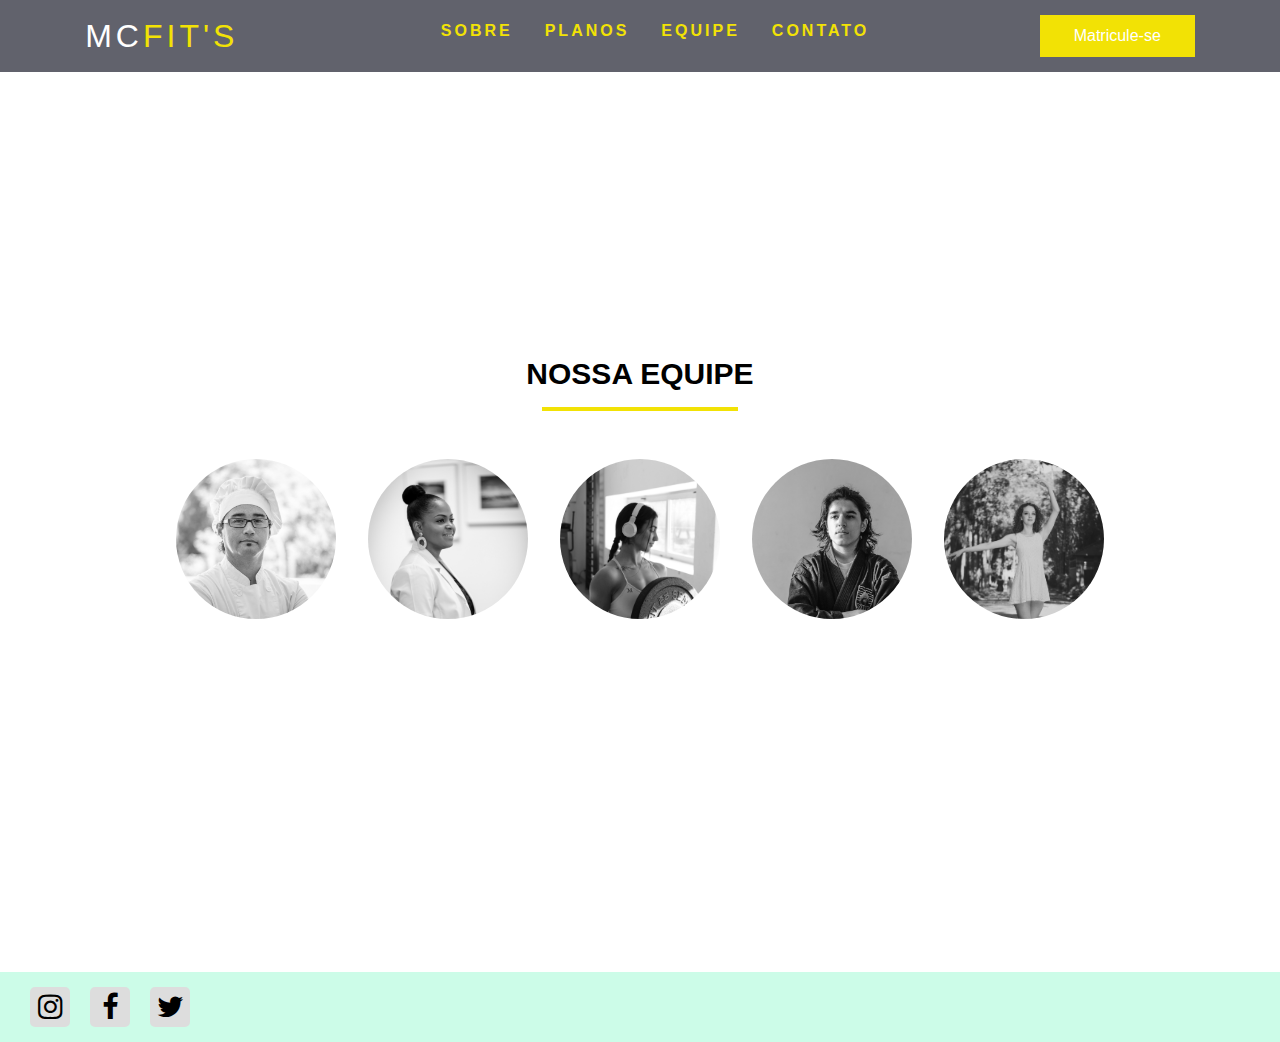
<file: nossa-equipe.html>
<!DOCTYPE html>
<html lang="pt-br">
<head>
    <meta charset="UTF-8">
    <meta http-equiv="X-UA-Compatible" content="IE=edge">
    <meta name="viewport" content="width=device-width, initial-scale=1.0">
    <title>Nossa Equipe</title>
    <link rel="stylesheet" href="css/index.css">
    <link rel="stylesheet" href="https://cdnjs.cloudflare.com/ajax/libs/font-awesome/4.7.0/css/font-awesome.css">
</head>


<body>

    <header>
        <nav >
            <a href="index.html" class="logo"><span>Mc</span>Fit's</a>
            <div class="mobile-menu">
                <div class="line1"></div>
                <div class="line2"></div>
                <div class="line3"></div>
               </div>

            <ul class="nav-list">
                    
                <li>
                    <a href="sobre.html">Sobre</a>
                </li>

                <li>
                     <a href="produtos.html">Planos</a>
                </li>

                <li>
                      <a href="nossa-equipe.html">Equipe</a>
                </li>

                <li>
                      <a href="contato.html">contato</a>
                </li>
            </ul>

            <a href="contato.html"><button class="btn matricula">Matricule-se</button></a>  
        </nav>


    </header>   




    <div class="container_team">
        <section class="team">
            <h1 class="team-title"> Nossa equipe</h1>
            <ul class="team-list">
                <li>
                    <a class="team-link" href="#primeiro">
                        <figure class="team-figure">
                            <img src="img/chef.jpg" alt="">
                        </figure>
                    </a>
                </li>
                <li>
                    <a class="team-link" href="#segundo">
                        <figure class="team-figure">
                            <img src="img/nutricionista.jpg" alt="">
                        </figure>
                    </a>
                </li>
                <li>
                    <a class="team-link" href="#terceiro">
                        <figure class="team-figure">
                            <img src="img/personal.jpg" alt="personal">
                        </figure>
                    </a>
                </li>
                <li>
                    <a class="team-link" href="#quarto">
                        <figure class="team-figure">
                            <img src="img/professorjiujitsu.jpg" alt="professor">
                        </figure>
                    </a>
                </li>
                <li>
                    <a class="team-link" href="#quinto">
                        <figure class="team-figure">
                            <img src="img/profdança.jpg" alt="">
                        </figure>
                    </a>
                </li>
            </ul>
            <div class="team-description" id="primeiro">
                <p class="team-name">Cheff</p>
                <p class="team-description-user"> Ser Chef de cozinha não é uma missão muito fácil e nossa sorte é ter um dos melhores no ramo da gastronomia. Elaborando as melhores comidas para os nossos clientes e sempre dando o melhor de si.</p>
            </div>
            <div class="team-description" id="segundo">
                <p class="team-name">Nutricionista</p>
                <p class="team-description-user">Planeja as melhores dietas dos nossos clientes para aumentar o desempenho físico e otimizar a recuperação pós-exercício.
                </p>
            </div>
            <div class="team-description" id="terceiro">
                <p class="team-name">Personal Trainer</p>
                <p class="team-description-user">Não apenas demonstra às pessoas como funcionam  os aparelhos em uma academia, mas também tem as habilidades e experiência para ajudar os clientes a alcançar um nível de aptidão apropriado ou desejado para o seu corpo.</p>
            </div>
            <div class="team-description" id="quarto">
                <p class="team-name">Mestre de Artes Marciais</p>
                <p class="team-description-user">Lorem ipsum dolor sit amet consectetur adipisicing elit. Unde, sapiente magnam quod placeat soluta eius a ex consectetur. Nesciunt ipsa numquam beatae nobis eveniet nihil quis, error voluptatibus aliquam sed.</p>
            </div>
            <div class="team-description" id="quinto">
                <p class="team-name">Professora de Danças</p>
                <p class="team-description-user">Nossa professora de danças é especializada em criar ritmos que irão te auxiliar a colocar seu corpo em movimento e queimar algumas calorias! Contamos com aulas de zumba e circuito.</p>
            </div>
            
        </section>
    </div>
    


    
    
    <div class="redes">
        
    
        <div class="sociais">
            <div class="social">
                <a href="#"><i class="fa fa-instagram" aria-hidden="true"></i>
                </a>
            </div>
    
            <div class="social">
                <a href="#">
                    <i class="fa fa-facebook" aria-hidden="true"></i>
    
                        
                </a>
            </div>
    
            <div class="social">
                <a href="#">
                    <i class="fa fa-twitter" aria-hidden="true"></i>
    
                </a>
    
            </div>
    
        </div>
    </div>
 <script src="script/mobile-navbar.js"></script>      
</body>
</html>
</file>
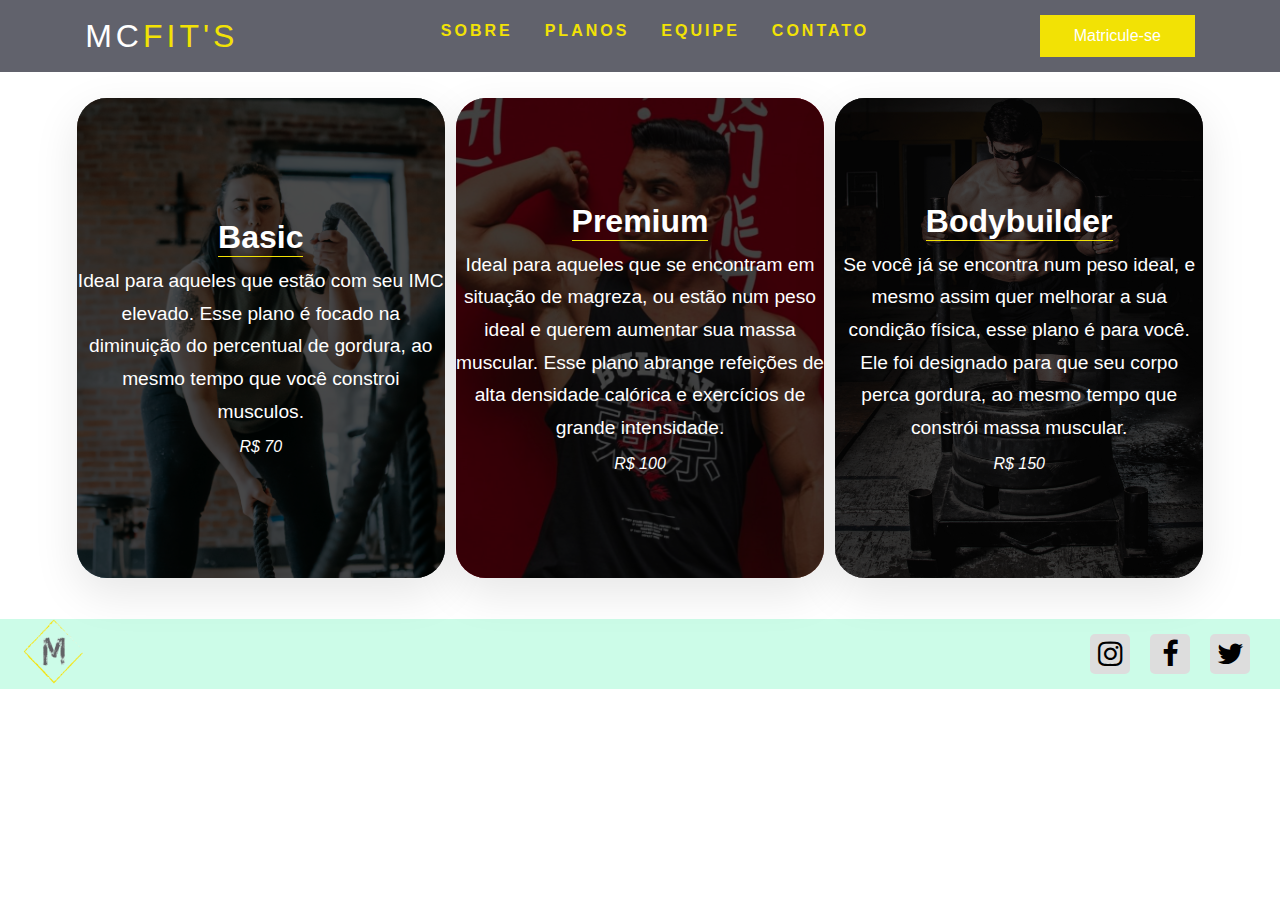
<file: produtos.html>
<!DOCTYPE html>
<html lang="pt-br">
<head>
    <meta charset="UTF-8">
    <meta http-equiv="X-UA-Compatible" content="IE=edge">
    <meta name="viewport" content="width=device-width, initial-scale=1.0">
    <link rel="stylesheet" href="css/index.css">
    <link rel="stylesheet" href="https://cdnjs.cloudflare.com/ajax/libs/font-awesome/4.7.0/css/font-awesome.css">

</head>
<body>
    <header>
        <nav >
            <a href="index.html" class="logo"><span>Mc</span>Fit's</a>
            <div class="mobile-menu">
                <div class="line1"></div>
                <div class="line2"></div>
                <div class="line3"></div>
               </div>

            <ul class="nav-list">
                    
                <li>
                    <a href="sobre.html">Sobre</a>
                </li>

                <li>
                     <a href="produtos.html">Planos</a>
                </li>

                <li>
                      <a href="nossa-equipe.html">Equipe</a>
                </li>

                <li>
                      <a href="contato.html">contato</a>
                </li>
            </ul>

            <a href="contato.html"><button class="btn matricula">Matricule-se</button></a>  
        </nav>


    </header>   

    
    




    <section class="osplanos">

<div class="container_planos">

    <div class="box_osplanos plano1">
        <img src="img/cutting.jpg" alt="">
        <div class="infoplanos">
            <h3>Basic</h3>
            <p> Ideal para aqueles que estão com seu IMC elevado. Esse plano é focado na diminuição do percentual de gordura, ao mesmo tempo que você constroi musculos.</p>
        
            <span>R$ 70</span>
        </div>
   

    </div>
    
    
    <div class="box_osplanos plano2">
        <img src="img/bulking.jpg" alt="">
        <div class="infoplanos">
            <h3>Premium</h3>
            <p> Ideal para aqueles que se encontram em situação de magreza, ou estão num peso ideal e querem aumentar sua massa muscular. Esse plano abrange refeições de alta densidade calórica e exercícios de grande intensidade.</p>
        
            <span>R$ 100</span>
        </div>
       
       
    
        </div>

        <div class="box_osplanos plano3">
            <img src="img/manutencao.jpg" alt="">
            <div class="infoplanos">
                <h3>Bodybuilder</h3>
                <p> Se você já se encontra num peso ideal, e mesmo assim quer melhorar a sua condição física, esse plano é para você. Ele foi designado para que seu corpo perca gordura, ao mesmo tempo que constrói massa muscular.</p>
                <span>R$ 150</span>
               
            </div>
        
            </div>
</div>




</section>






   
</div>
</section>   

<div class="redes">
    <div class="logofooter">
        <img src="img/logopng.png" alt="">
    </div>

    <div class="sociais">
        <div class="social">
            <a href="#"><i class="fa fa-instagram" aria-hidden="true"></i>
            </a>
        </div>

        <div class="social">
            <a href="#">
                <i class="fa fa-facebook" aria-hidden="true"></i>

                    
            </a>
        </div>

        <div class="social">
            <a href="#">
                <i class="fa fa-twitter" aria-hidden="true"></i>

            </a>

        </div>

    </div>
</div>
<script src="script/mobile-navbar.js"></script> 
</body>
</html>
</file>
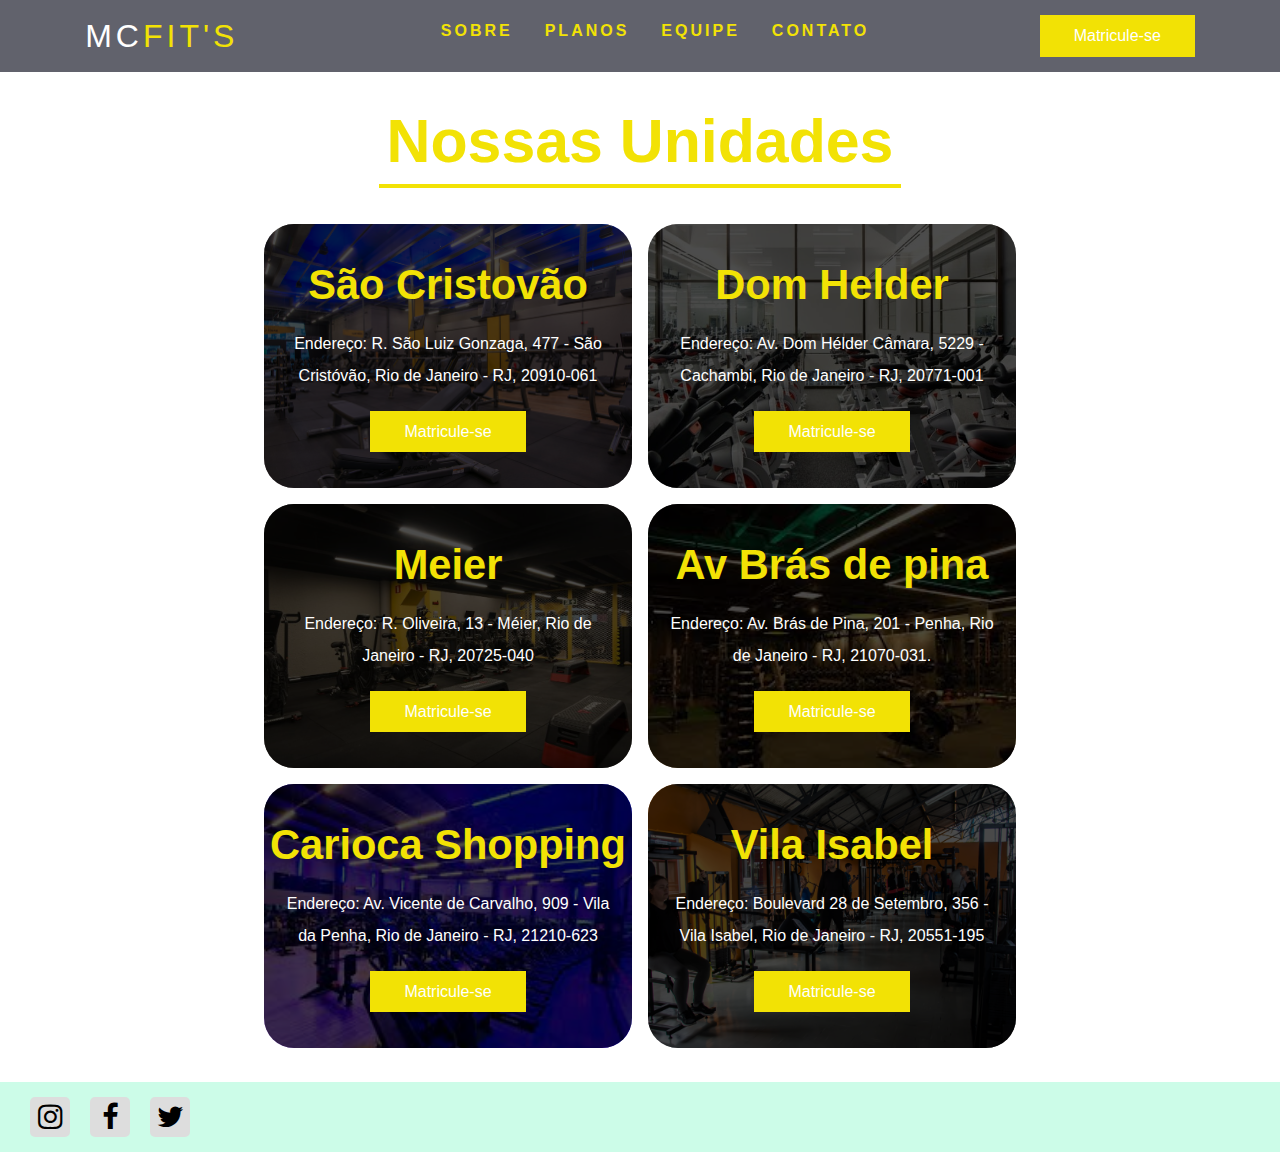
<file: sobre.html>
<!DOCTYPE html>
<html lang="en">
<head>
    <meta charset="UTF-8">
    <meta http-equiv="X-UA-Compatible" content="IE=edge">
    <meta name="viewport" content="width=device-width, initial-scale=1.0">
    <title>Document</title>
    <link rel="stylesheet" href="css/index.css">
    <link rel="stylesheet" href="https://cdnjs.cloudflare.com/ajax/libs/font-awesome/4.7.0/css/font-awesome.css">

</head>
<body>

    <header>
        <nav >
            <a href="index.html" class="logo"><span>Mc</span>Fit's</a>
            <div class="mobile-menu">
                <div class="line1"></div>
                <div class="line2"></div>
                <div class="line3"></div>
               </div>

            <ul class="nav-list">
                    
                <li>
                    <a href="sobre.html">Sobre</a>
                </li>

                <li>
                     <a href="produtos.html">Planos</a>
                </li>

                <li>
                      <a href="nossa-equipe.html">Equipe</a>
                </li>

                <li>
                      <a href="contato.html">contato</a>
                </li>
            </ul>

            <a href="contato.html"><button class="btn matricula">Matricule-se</button></a>  
        </nav>


    </header>   
   
    <section class="servicos">
        <h1>Nossas Unidades</h1>
        <div class="container_servico">
            <div class="box">
                <img src="img/gym1.jpg" alt="Luta">
                
                <div class="info">
                    <h3>São Cristovão</h3>
                    <p>Endereço: R. São Luiz Gonzaga, 477 - São Cristóvão, Rio de Janeiro - RJ, 20910-061</p>
                    <a href="contato.html"><button class="btn matricula">Matricule-se</button></a>  
    
    
                </div>    
            </div>
    
            <div class="box">
                <img src="img/gym2.jpg" alt="zumba">
                
                <div class="info">
                    <h3>Dom Helder</h3>
                    <p>Endereço: Av. Dom Hélder Câmara, 5229 - Cachambi, Rio de Janeiro - RJ, 20771-001</p>
                    <a href="contato.html"><button class="btn matricula">Matricule-se</button></a>  
    
                </div>    
            </div>
    
            <div class="box">
                <img src="img/gym4.jpg" alt="maquinas">
                
                <div class="info">
                    <h3>Meier</h3>
                    <p>Endereço: R. Oliveira, 13 - Méier, Rio de Janeiro - RJ, 20725-040</p>
                    <a href="contato.html"><button class="btn matricula">Matricule-se</button></a>  
    
    
                </div>    
            </div>
    
            <div class="box">
                <img src="img/gym5.jfif" alt="refeicoes">
                
                <div class="info">
                    <h3>Av Brás de pina</h3>
                    <p>Endereço: Av. Brás de Pina, 201 - Penha, Rio de Janeiro - RJ, 21070-031.</p>
                    <a href="contato.html"><button class="btn matricula">Matricule-se</button></a>  
    
                </div>    
            </div>  
    
            <div class="box">
                <img src="img/gym6.jfif" alt="">
                
                <div class="info">
                    <h3>Carioca Shopping</h3>
                    <p>Endereço: Av. Vicente de Carvalho, 909 - Vila da Penha, Rio de Janeiro - RJ, 21210-623</p>
                    <a href="contato.html"><button class="btn matricula">Matricule-se</button></a>  
    
                </div>    
            </div>
    
            <div class="box">
                <img src="img/gym7.jpg" alt="">
                
                <div class="info">
                    <h3>Vila Isabel</h3>
                    <p>Endereço: Boulevard 28 de Setembro, 356 - Vila Isabel, Rio de Janeiro - RJ, 20551-195</p>
                    <a href="contato.html"><button class="btn matricula">Matricule-se</button></a>  
    
                </div>    
            </div>    
    
    
        </div>
        
    </section>
    
    <div class="redes">
     
    
        <div class="sociais">
            <div class="social">
                <a href="#"><i class="fa fa-instagram" aria-hidden="true"></i>
                </a>
            </div>
    
            <div class="social">
                <a href="#">
                    <i class="fa fa-facebook" aria-hidden="true"></i>
    
                        
                </a>
            </div>
    
            <div class="social">
                <a href="#">
                    <i class="fa fa-twitter" aria-hidden="true"></i>
    
                </a>
    
            </div>
    
        </div>
    </div>
    
    <script src="script/mobile-navbar.js"></script>
    

</body>
</html>
</file>
<file: css/index.css>
:root {
    --cor-1: #f2e205;
    --cor-2: black;
    --cor-3: #61626c;
    /* Cores padrão do site para, para usar */
   /* --font-padrao: (a decidir) */
}
 


@import url('https://fonts.googleapis.com/css2?family=Heebo:wght@400;500;700&display=swap');
html {

  
    scroll-behavior: smooth;
}


*{ /* Reset */
    padding: 0;
    margin: 0;
    text-decoration: none;
    box-sizing: border-box;
    font-family: 'Heebo', sans-serif;

    
}
 


/* Menu navbar */

nav{
    display: flex;
    justify-content: space-around;
    align-items: center;
    /* font family */
    background: var(--cor-3);
    height: 8vh;
}

.nav-list {
    list-style: none;
    display: flex;
text-transform: uppercase;
font-weight: 600;
}

.nav-list li {
    letter-spacing: 3px;
    margin-left: 32px;
}




a {
    color: var(--cor-1);
    text-decoration: none;
    transition: 0.3s;

  }
  
  a:hover {
    opacity: 0.7;
  }
  
  .logo {
    font-size: 2rem;
    text-transform: uppercase;
    letter-spacing: 4px;}

    .logo span{
        color: white;
    }

    .logo span:hover{
        transition: 0.3s;
        color: var(--cor-1);
    }

    .logo:hover{
        transition: .3s;
        color: white;
    }
    .nav-list li a {
        position: relative;
    }

    


    

    .nav-list li a:hover::after{
   
        width: 100%;
    }
    



/* Menu navbar - Fim */


/* Menu Hamburguer - inicio*/

.mobile-menu {
    cursor: pointer;
    display:none;
}

.mobile-menu div{
    width: 32px;
    height: 2px;
    background: black;
    margin: 8px;
    transition: 0.3s;
}





@keyframes navLinkFade {
    from {
      opacity: 0;
      transform: translateX(50px);
    }
    to {
      opacity: 1;
      transform: translateX(0);
    }
  }
  
  .mobile-menu.active .line1 {
    transform: rotate(-45deg) translate(-8px, 8px);
  }
  
  .mobile-menu.active .line2 {
    opacity: 0;
  }
  
  .mobile-menu.active .line3 {
    transform: rotate(45deg) translate(-5px, -7px);
  }

  /* Menu Hamburguer - Fim*/

.bannerbg{ /* foto do background da introducao */
    background: url(../img/banner.jpg);
    background-size: cover;
    background-position: center;
    background-attachment: fixed;
    background-repeat: no-repeat;
    height: 85vh;
}



 

.introducao{ /*container da introducao */
    display: flex;
    max-width: 1000px;
    margin: 0 auto;
    flex-wrap: wrap;
}

.btn{ /* botao */
    padding: 0.6rem 0.8rem;
    /*font family */
    background: var(--cor-1);
    color: white;
    font-size: 16px;
    outline: none;
    border: 2px solid var(--cor-1);
    transition: 1s;
    cursor: pointer;
    margin-top: 2rem;

    
}

.btn:hover{
    background: transparent;
  /* rotacao  transform: scale(1.5)rotate(360deg); */
}

.matricula{
    position: relative;
    padding: 0.6rem 2.0rem;
    margin-top: 0;
    
    
}

/* Cards */
.card1{
    background: var(--cor-3)
}
.card1 h2 {
    color: white;
}

.card1 p {
    color: white;
}

.card2 {
    background: var(--cor-1);
}

.card2 p{
    color: var(--cor-3);
}

.card3{
    background: beige;
}

.card3 h2{
    color: var(--cor-1);
}

.rowcard{
    display: flex;
    justify-content: center;
}

.card{
    min-height: 250px;
    width: 33,3%;
    display: flex;
    justify-content: center;
    flex-direction: column;
    align-items: center;
    text-align: center;
    
}

.card h2{
    text-transform: uppercase;
    margin-bottom: 10px;
}

/* Cards - Fim */

.sobre .row {
    min-height: 100vh;
    display: flex;
    justify-content: center;
    align-items: center;
    flex-wrap: wrap;
    padding: 2% 6%;
}

.sobre .row .fotosobre {
flex: 1 1 40rem;
padding: 2rem;
}

.sobre .row .fotosobre img {
    width: 100%;
    height: 100%;
    object-fit: cover;
    border-radius: 10px;                  
}

.sobre .row .conteudo {
    flex: 1 1 30rem;
    padding: 2rem;
    text-align: center;
}

.sobre .row .conteudo h1{
    font-size: 2.7rem;
    color: var(--cor-1);
    margin-bottom: 4rem;
    text-transform: uppercase;
}

.sobre .row .conteudo p{
    line-height: 1.7;
    font-size: 1.2rem;
    margin-bottom: 1rem;
    color: black;
}


.servicos {
    min-height: 100vh;
    text-align: center;
    padding: 2% 6%;

}

.servicos h1{
    font-size: 3.8rem;
    padding: 0.5rem;
    display: inline-block;
    color: var(--cor-1);
    border-bottom: .3rem solid var(--cor-1);
    margin-bottom: 1.8rem;
}

.servicos .container_servico{
    display: flex;
    justify-content: center;
    align-items: center;
    text-align: center;
    flex-wrap: wrap;
}

.servicos .container_servico .box{
    width: 23rem;
    height: 16.5rem;
    margin: 0.5rem;
    position: relative;
    overflow: hidden;
    border-radius: 30px;
}

.servicos .container_servico .box img {
    width: 100%;
    height: 100%;
    object-fit: cover;

}

.servicos .container_servico .box .info{
    position: absolute;
    top: 50%;
    left: 50%;
    transform: translate(-50%, -50%) scale(1);
    transform-origin: bottom;
    width: 100%;
    height: 100%;
    background-color: rgba(0, 0, 0, 0.7);
    display: flex;
    justify-content: center;
    align-items: center;
    flex-direction: column;
    transition: 0.3s linear;
}

.servicos .container_servico .box:hover .info{
    transform: translate(-50%, -50%) scale(1);
}

.servicos .container_servico .box .info h3{
    font-size: 2.6rem;
    color: var(--cor-1);
    margin-bottom: 1.2rem;
}

.servicos .container_servico .box .info p{
    line-height: 2;
    color: white;
    font-size: 1rem;
    padding: 0 1rem;
    margin-bottom: 1.2rem;
}




.rodape{
    display: flex;
    flex-wrap: wrap;
    flex-shrink: 0;
    width: 100%;
  
    min-height: 0px;
    background: #444;
    color:white;
   
    text-align: center;
    justify-content: space-around;
}



.boxs h2{
    color: #FFF;
    margin-bottom: 20px;
}
.boxs ul li{
    margin: 10px 0px;
    list-style: none;
}
.boxs ul li a{
    color: #ddd;
    text-decoration: none;
}
.boxs ul li a:hover{
    color: #fff;
    
}
.boxs p{
    color: #fff;
    text-align: center;
}

.redes{
    width: 100%;
    height: 70px;
    display:flex;
    justify-content: space-between;
    align-items: center;
    background: #ccfce8;
    padding: 0px 20px;
}
.redes .sociais{
    display:flex;

}

.sociais .social{
    width: 40px;
    height: 40px;
    text-align: center;
    line-height: 40px;
    background: #ddd;
    margin: 10px;
    border-radius: 5px;
    cursor: pointer;
    transition: .3s linear;
    
}
.sociais .social a{
    color: #000;
    font-size: 1.8em;
    transition: color .3s linear;
}
.sociais .social:hover{
    background: #444;
}
.sociais .social:hover a{
    color: #000;

}

.logofooter img {
    width: 70px;
    height: 70px;
}


/*  -------------- Pagina de contatos -------------- */

.formulario-bg{
   
    height: 110vh
}

.box_form{
    color: #fff;
    position:absolute;
    top: 50%;
    left: 50%;
    transform: translate(-50%, -30%);
  
    background-color: rgba(0, 0, 0, 0.7);
    padding: 15px;
    
    width: 27rem;
}

fieldset{
    border: 3px solid #f2e205;
    border-radius: 10px;
    padding: 10px;
}

legend{
    border: 1px solid #f2e205;
    padding: 10px;
    text-align: center;
    background-color: #f2e205;
    border-radius: 5px;
}

.inputBox{
    position: relative;
}

.inputUser{
    background: none;
    border: none;
    border-bottom: 1px solid #fff;
    outline: none;
    color: #fff;
    font-size: 15px;
    width: 100%;
    letter-spacing: 2px;
}

.labelInput{
    position: absolute;
    top: 0px;
    left: 0px;
    pointer-events: none;
    transition: .5s;
}

.inputUser:focus ~ .labelInput,
.inputUser:valid ~ .labelInput{
    top: -20px;
    font-size: 12px;
    color: #bf9f3f;
}

#data_nascimento{
    border: none;
    padding: 8px;
    border-radius: 10px;
    outline: none;
    font-size: 15px;
}

#submit{
    background-color: #f2e205;
    width: 100%;
    border: none;
    padding: 15px;
    color: #fff;
    font-size: 15px;
    cursor: pointer;
    border-radius: 10px;
}

#submit:hover{
    background-color: #7a741f;
    transition: .7s;
}

.error-validation{
    color: #ff1a1a;
    position: absolute;
    top: 20px;
    font-size: .8rem;
}

.template{
    display: none;
}

.inputUser:focus{
    border-color: #fcfbcc;
}

.title{
    color: #61626c;
}
 
/* --------------- Nossa Equipe -------------- */

.container_team{
    
    height: 100vh;
    
    display: flex;
    justify-content: center;
    align-items: center;
    
}

.team{
    width: 960px;
   
}

.team-title{
    text-align: center;
    text-transform: uppercase;
    font-size: 30px;
    margin-bottom: 3rem;
    
}

.team-title:after{
    content: "";
    padding: 2px;
    background-color: var(--cor-1);
    display: flex;
    width: 20%;
    margin: 0 auto;
    margin-top: 1rem;
}

.team-list{
    display: flex;
    justify-content: space-around;
    margin: 3rem 0;
    flex-wrap: wrap;
    
}

.team-list li{
    list-style-type: none;
}

.team-figure{
    width: 160px;
    height: 160px;
    border-radius: 50%;
    overflow: hidden;
}

.team-figure img{
    width: 100%;
    filter: grayscale(100%);
}

.team-link:hover .team-figure img{
    filter: none;
}

.team-description{
    display: flex;
    flex-direction: column;
    align-items: center;
    display: none;
    
}

.team-description:target{
    display: flex;
}

.team-name{
    text-transform: uppercase;
    font-size: 20px;
}

.team-name:after{
    content: "";
    padding: 2px;
    background-color: var(--cor-1);
    display: flex;
    width: 100%;
    margin: 0 auto;
    margin-top: 1rem;
}

.team-list li{
    margin-bottom: 20px;
}


.team-description-user{
    margin-top: 3rem;
}

.team-description{
    margin-bottom: 20px;
}

  @media (max-width: 999px){
    .container_team{
    
        height: auto;
    
       
}


/* Nossa Equipe - Fim */
  }
  /* --------------------------- PRODUTOS -----------------------*/

  

/* Fim Introducao produtos */


/* Planos Cards - Inicio  */



.container_planos {
    display: flex;
    padding: 2% 6%;
    justify-content: space-between;
    flex-wrap: wrap;
    text-align: center;
    margin: 0 auto;
    
    
}


.box_osplanos {
   box-sizing: border-box;
    display: flex;
    background-color: var(--cor-3);
    align-items: center;
    width: 23rem;
    flex-direction: column;
    height: 30rem;
    position: relative;
    color: white;
    border-radius: 30px;
    overflow: hidden;
    margin-bottom: 1rem;
    box-shadow: 0 15px 45px  rgba(0, 0, 0, 0.1);
}


.box_osplanos h3{
    font-size: 2rem;
    border-bottom: .1rem solid var(--cor-1);
    margin-bottom: 0.5rem;
    display: inline-block ;

}

.box_osplanos p {
    line-height: 1.7;
    font-size: 1.2rem;
    margin-bottom: 10px;
}

.box_osplanos img{
    height: 100%;
    width: 100%;
    object-fit: cover;
    
}

.infoplanos{
    display: flex;
    flex-direction: column;
    justify-content: center;
    align-items: center;
    position: absolute;
    top: 50%;
    left: 50%;
    transform: translate(-50%, -50%);
    width: 100%;
    height: 100%;
    background-color: rgba(0, 0, 0, 0.7);
    transition: 0.5s;
    
    
}

.infoplanos:hover{
    background-color: rgba(197, 172, 172, 0.7)
}

.box_osplanos span{
    font-style: italic;

}

/* FIM - Planos Cards */

/* Calculadora IMC  */
.sec_form_imc{
    min-height: 100vh;
    display: flex;
    align-items: center;
    justify-content: space-evenly;
    flex-wrap: wrap;
    margin: 2rem 0;

   
    
    
}


.conteudo_form2_imc{
    padding: 2rem;
    background: var(--cor-3);
    border-radius: 10px;
    overflow: auto;
    width: 20rem;
    box-shadow: 0 15px 45px rgba(0, 0, 0, 0.1);
    background: rgba(241, 236, 236, 0.685)
    

}

.conteudo_form2_imc h1{
    margin-bottom: 1rem;
    text-align: center;
    color: white;
}

.conteudo_form2_imc input{
    display: inline-block;
}

.conteudo_form2_imc form {
display: flex;
flex-direction: column;
gap: 1rem ;
    

}

.span-required_imc {
    display: none;
}

.inputs_imc{
    padding: 8px 5px;
    outline: none;
    border: 2px  solid grey;
    width: 100%;
    transition: 0.3s;
}

.inputs_imc:focus{
    border-color: var(--cor-1);
}

.box-select_imc{
    display: flex;
    justify-content: space-evenly;
    gap: 1rem;
    font-weight: bold;
}

@media (max-width:600px) {
    .box-select_imc{
        flex-direction: column;
        gap: 5px;
    }
}
/* Calculdora IMC - FIM */


/* Plano Ideal - Inicio */
.plano_ideal{
background: rgba(245, 243, 243, 0.342);
width: 40rem;
border-radius: 10px;

}

.plano_ideal h2{
    text-align: center;
    font-size: 2rem
    ;
}


.planos_box{
    display: flex;
    flex-direction: column;
    
    align-items: center;
    
    
    padding: 2rem;
    
    
  
}


.planos_box img{
    width: 16rem;
    height: 16rem;
    border-radius: 50%;
    box-shadow: 0 15px 45px rgba(0, 0, 0, 0.1);
   
   
    
}

#titulo_plano{
    font-size: 1.5rem;
    margin: 10px 0;
    text-align: center;
}

#textoplan{
text-align: center;
font-size: 1.4rem;

}

#preco {
    color: green;
    font-size: 1.6rem;
    font-weight: 700;
}



/* FIM - Plano ideal*/


@media (max-width: 999px) {
    .nav-list {
    position: absolute;
    top: 8vh;
    right: 0;
    width: 50vw;
    height: 92vh;
    background: var(--cor-3);
    flex-direction: column;
    align-items: center;
    justify-content: space-around;
    transition: transform 0.3s ease-in;
    transform: translateX(100%);
    z-index: 9999;
        
    } 
    .mobile-menu {
        display: block;
    }
   
    body{
    overflow-x: hidden;
    }

    .nav-list.active {
        transform: translateX(0);
    }

    .content_slide {
        left: 50%;
        top: 70%;
        width: 19rem;
        height: 10.2rem;
        
    }

    .rowcards {
        display: none;
    }

    .img_intro img{
        height: 25rem;
        width: 25rem;
        position: relative;
        right: 6%;
        top: -8%;
        margin-bottom: 3rem;
    }


    .matricula {
        padding: .2rem 1.5rem;

    }

}


/* -------------------------- Sobre nos ------------------ */

.conteudo_sobrenos{
    
}
.section_sobrenos{
    background: url(../img/sobrenos-bg2.jpg) no-repeat left;
    background-size: cover;
    background-position: center;
    
   
    background-color: #f2e205;
    overflow: hidden;
    padding: 80px 0;
    height: 100vh;
    box-sizing: border-box;
    width: 100%;
    position: relative;
    margin-top: 30px;
    
}

.container_sobrenos{ 
    position: absolute;
    left: 45%;
    
    width: 55%;
   
    background-color: #fdfdfdd3;
    padding: 10% 7%
    
}
.container_sobrenos h1{
    margin-bottom: 30px;
    font-size: 30px;
    font-weight: 900;
    
}
.text{
    font-size: 13px;
    color: #61626c;
    line-height: 30px;
    text-align: justify;
    margin-bottom: 40px;
}

main.cards section.card{
    display: flex;
    flex-direction: column;
    align-items: center;
    text-align: center;
    background: #fcfbcc;
    padding: 1rem 1.5rem;
    border-radius: 8px;
   
    margin-left: 32px;
}
main.cards section.card:first-child{
    margin-left: 0;
}
main.cards{
    display: flex;
    padding: 32px;

}
main.cards section.card .icon{
    width: 64px;
    height: 64px;
}
main.cards section.card img{
    width: 100%;

}
main.cards section.card h3{
    font-size: 150%;
}
main.cards section.card{
    font-weight: 300;
    
    font-size: 100%;
    margin-bottom: 16px;
}
main.cards section.card .logos{
    width: 64px;
    height: 64px;

}

@media (max-width: 999px) {
    .container_sobrenos{ 
        position: absolute;
        left: 0;
        top: 0%;
        
        width: 100%;
       
        background-color: rgba(250, 250, 250, 0.7);
        padding: 50px;

        
        
    }
    main.cards{
        flex-direction: column;
    }
    main.cards section.card{
        margin-left: 0;
        margin-bottom: 32px;
    }
    main.cards section.card:last-child{
        margin-bottom: 0;
    }


    .sobre .row {
        margin-top: 200px;
    }

}


@media screen and ( max-width: 720px)
{
    main.cards{
        flex-direction: column;
    }
    main.cards section.card{
        margin-left: 0;
        margin-bottom: 32px;
    }
    main.cards section.card:last-child{
        margin-bottom: 0;
    }
    
}


.container-cep {
    margin: 0 auto;
    width: 100%;
    max-width: 440px;
    background: #FFF;
    border-radius: 8px;
    height: auto;
    padding: 20px;
}

.frm-row {
    margin-bottom: 12px;
}

.frm-row label {
    display: block;
    margin-bottom: 3px;
}

.frm-row input {
    width: calc(100% - 16px);
    padding: 8px;
    border-radius: 4px;
    border: 1px solid #CCC;
    height: 25px;
    font-size: 1.2rem;
}

li {
    margin-bottom: 11px;
}
</file>
